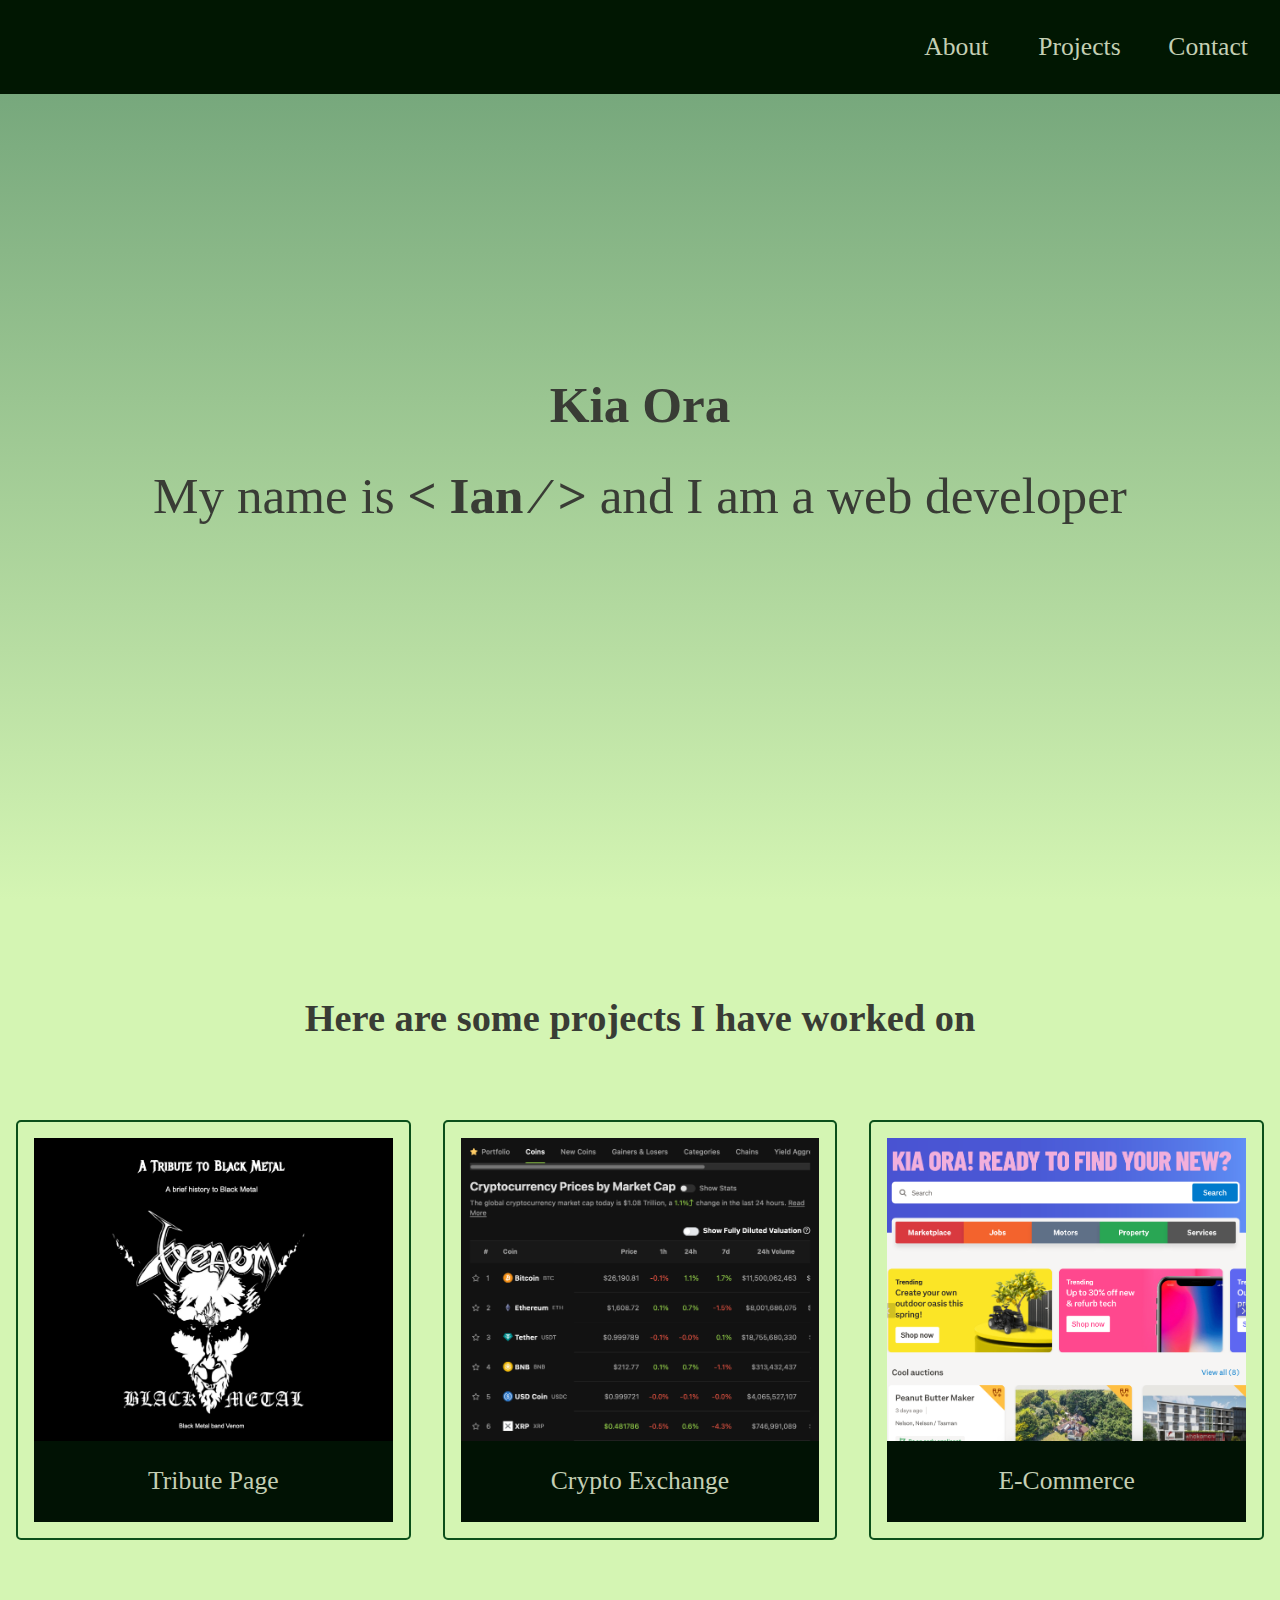
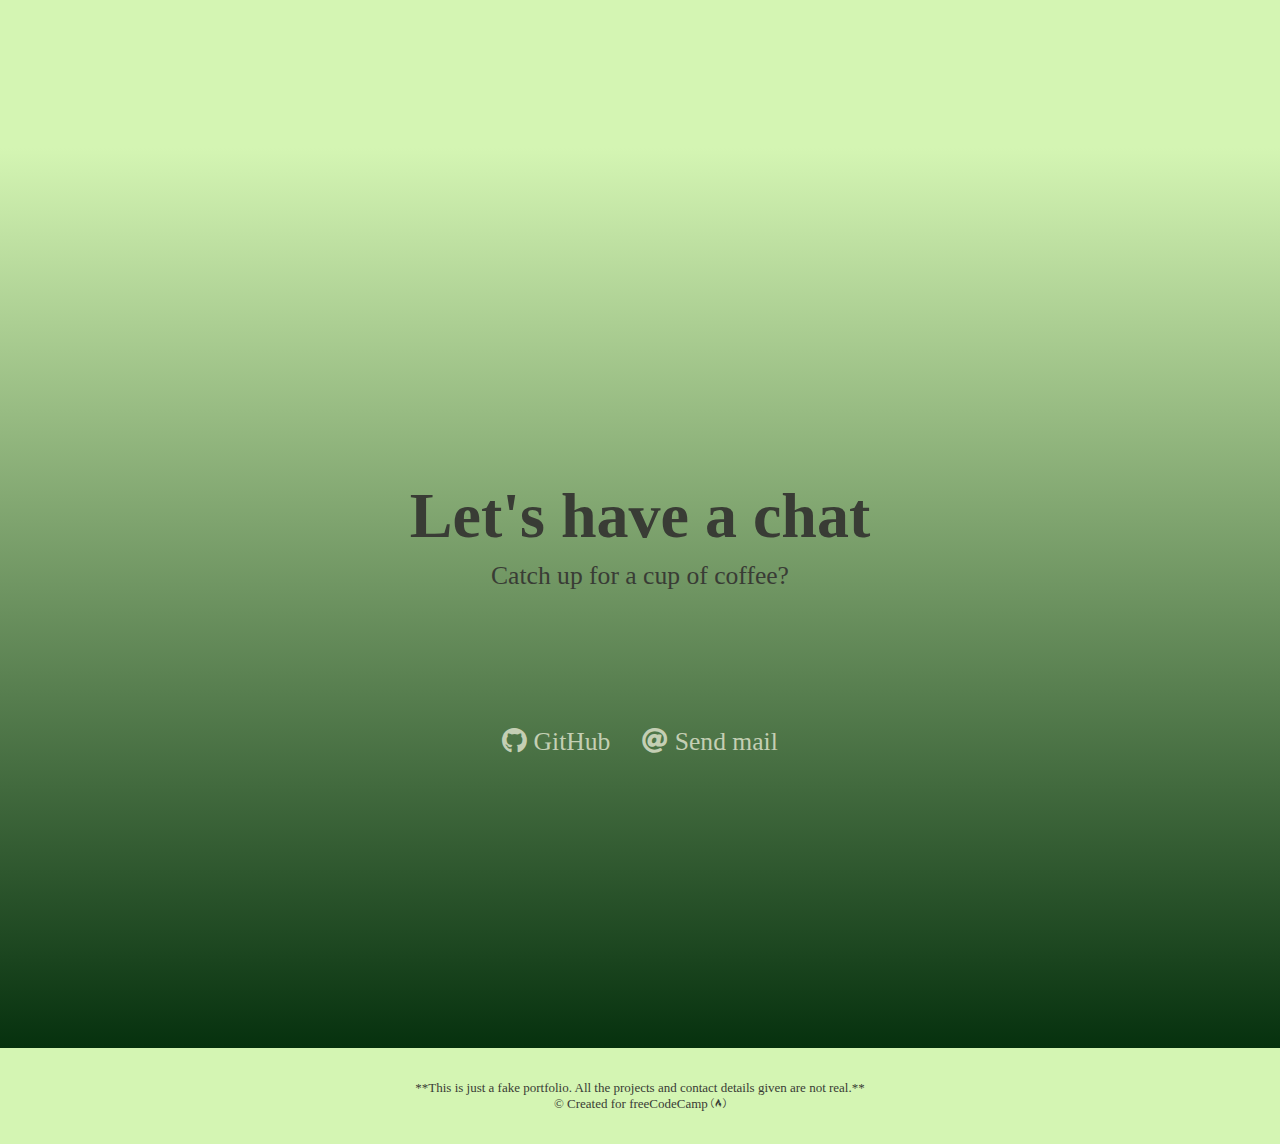
<file: responsive-web-design/personal-portfolio/index.html>
<!DOCTYPE html>
<html lang="en">
  <head>
    <meta charset="UTF-8" />
    <meta name="viewport" content="width=device-width, initial-scale=1.0" />
    <link
      rel="stylesheet"
      href="https://use.fontawesome.com/releases/v5.8.2/css/all.css"
    />
    <link rel="stylesheet" href="./styles.css" />
    <title>Personal Portfolio</title>
  </head>
  <body>
    <header class="header">
      <nav id="navbar" class="nav">
        <ul class="nav-list">
          <li>
            <a href="#welcome-section">About</a>
          </li>
          <li>
            <a href="#projects">Projects</a>
          </li>
          <li>
            <a href="#contact">Contact</a>
          </li>
        </ul>
      </nav>
    </header>

    <section id="welcome-section" class="welcome-section">
      <h1>Kia Ora</h1>
      <p>
        My name is <b class="glow-name"> &lt; Ian &frasl; &gt; </b> and I am a
        web developer
      </p>
    </section>

    <section id="projects" class="projects-section">
      <h2 class="projects-section-header">
        Here are some projects I have worked on
      </h2>

      <div class="projects-grid">
        <a href="#" target="_blank" class="project project-tile">
          <img
            class="project-image"
            src="./proj0.png"
            alt="project"
            width="500px"
          />
          <p class="project-title">Tribute Page</p>
        </a>
        <a href="#" target="_blank" class="project project-tile">
          <img
            class="project-image"
            src="./proj1.png"
            alt="project"
            width="500px"
          />
          <p class="project-title">Crypto Exchange</p>
        </a>
        <a href="#" target="_blank" class="project project-tile">
          <img
            class="project-image"
            src="./proj2.png"
            alt="project"
            width="500px"
          />
          <p class="project-title">E-Commerce</p>
        </a>
      </div>
    </section>

    <section id="contact" class="contact-section">
      <div class="contact-section-header">
        <h2>Let's have a chat</h2>
        <p>Catch up for a cup of coffee?</p>
      </div>
      <div class="contact-links">
        <a
          id="profile-link"
          href="https://github.com/freecodecamp"
          target="_blank"
          class="btn contact-details"
          ><i class="fab fa-github"></i> GitHub</a
        >
        <a href="mailto:example@example.com" class="btn contact-details"
          ><i class="fas fa-at"></i> Send mail</a
        >
      </div>
    </section>

    <footer>
      <p>
        **This is just a fake portfolio. All the projects and contact details
        given are not real.**
      </p>
      <p>
        © Created for
        <a href="https://www.freecodecamp.com/" target="_blank"
          >freeCodeCamp <i class="fab fa-free-code-camp"></i
        ></a>
      </p>
    </footer>
  </body>
</html>
</file>
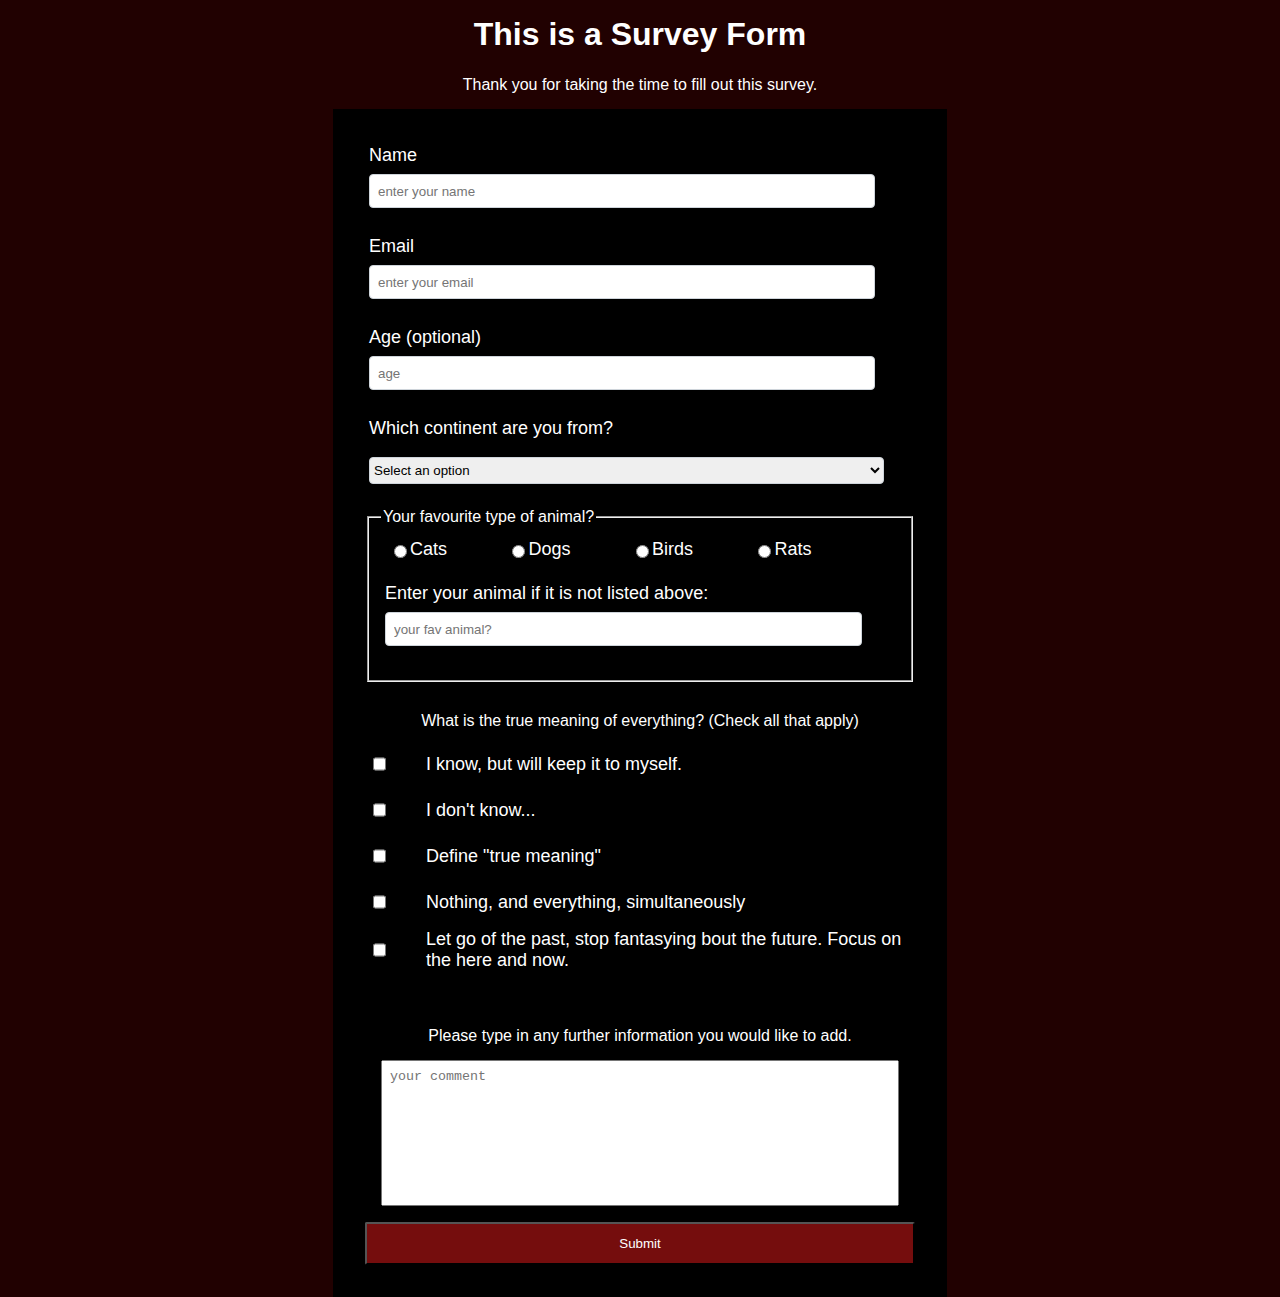
<file: responsive-web-design/survey-form/index.html>
<!DOCTYPE html>
<html lang="en">
  <head>
    <meta charset="UTF-8" />
    <meta http-equiv="X-UA-Compatible" content="IE=edge" />
    <meta name="viewport" content="width=device-width, initial-scale=1.0" />
    <link rel="stylesheet" href="./styles.css" />
    <title>Survey Form</title>
  </head>
  <body>
    <header>
      <h1 id="title">This is a Survey Form</h1>
      <p id="description">
        Thank you for taking the time to fill out this survey.
      </p>
    </header>

    <form id="survey-form">
      <!-- Personal part -->
      <div class="parts">
        <label for="name" id="name-label"> Name </label
        ><input
          class="input-area"
          id="name"
          name="name"
          type="text"
          required
          placeholder="enter your name"
        />
      </div>
      <div class="parts">
        <label for="email" id="email-label"> Email </label
        ><input
          class="input-area"
          id="email"
          name="email"
          type="email"
          required
          placeholder="enter your email"
        />
      </div>
      <div class="parts">
        <label for="number" id="number-label"> Age (optional) </label>
        <input
          class="input-area"
          id="number"
          name="number"
          type="number"
          min="13"
          max="100"
          placeholder="age"
        />
      </div>

      <!-- Continent part -->
      <div class="parts">
        <label for="continent">Which continent are you from?</label>
        <select id="dropdown" name="continent">
          <option value="">Select an option</option>
          <option value="Africa">Africa</option>
          <option value="Asia">Asia</option>
          <option value="Europe">Europe</option>
          <option value="North America">North America</option>
          <option value="South America">South America</option>
          <option value="Antarctica">Antarctica</option>
          <option value="Australia">Australia</option>
        </select>
      </div>

      <!-- Animal part -->
      <fieldset>
        <legend>Your favourite type of animal?</legend>
        <div class="radio">
          <label for="cats"
            ><input
              type="radio"
              name="animal"
              value="cats"
              id="cats"
            />Cats</label
          >
        </div>
        <div class="radio">
          <label for="dogs"
            ><input
              type="radio"
              name="animal"
              value="dogs"
              id="dogs"
            />Dogs</label
          >
        </div>
        <div class="radio">
          <label for="birds">
            <input
              type="radio"
              name="animal"
              value="birds"
              id="birds"
            />Birds</label
          >
        </div>
        <div class="radio">
          <label for="rats">
            <input
              type="radio"
              name="animal"
              value="rats"
              id="rats"
            />Rats</label
          >
        </div>
        <div class="parts">
          <label for="yourAnimal"
            >Enter your animal if it is not listed above:</label
          >
          <input
            class="input-area"
            type="text"
            name="yourAnimal"
            placeholder="your fav animal?"
            id="yourAnimal"
          />
        </div>
      </fieldset>
      <br />
      <!-- Meaning part -->
      <div class="parts">
        <p>
          What is the true meaning of everything?
          <span class="clue">(Check all that apply)</span>
        </p>
        <label for="meaning"
          ><input
            name="meaning"
            value="I-know"
            type="checkbox"
            class="checkbox"
          />I know, but will keep it to myself.</label
        >
        <label for="meaning"
          ><input
            name="meaning"
            value="I-dont-know"
            type="checkbox"
            class="checkbox"
          />I don't know...</label
        >
        <label for="meaning"
          ><input
            name="meaning"
            value="define-true-meaning"
            type="checkbox"
            class="checkbox"
          />Define "true meaning"</label
        >
        <label for="meaning"
          ><input
            name="meaning"
            value="nothing"
            type="checkbox"
            class="checkbox"
          />Nothing, and everything, simultaneously</label
        >
        <label for="meaning"
          ><input
            name="meaning"
            value="the-present"
            type="checkbox"
            class="checkbox"
          />Let go of the past, stop fantasying bout the future. Focus on the
          here and now.</label
        >
      </div>

      <!-- Comments part -->
      <div class="comment-container">
        <p>Please type in any further information you would like to add.</p>
        <textarea
          name="comment"
          id="comment"
          class="comment-input"
          placeholder="your comment"
        ></textarea>
      </div>
      <button id="submit" type="submit" class="submit-btn" value="submit">
        Submit
      </button>
    </form>
  </body>
</html>

<!-- fieldsets are used for accessability purpose and to be used for grouping a few inputs together. It is not necessary to have them in forms, but it provide clarity to the organization of the form and allow a designer easier access to decorate form elements -->
</file>
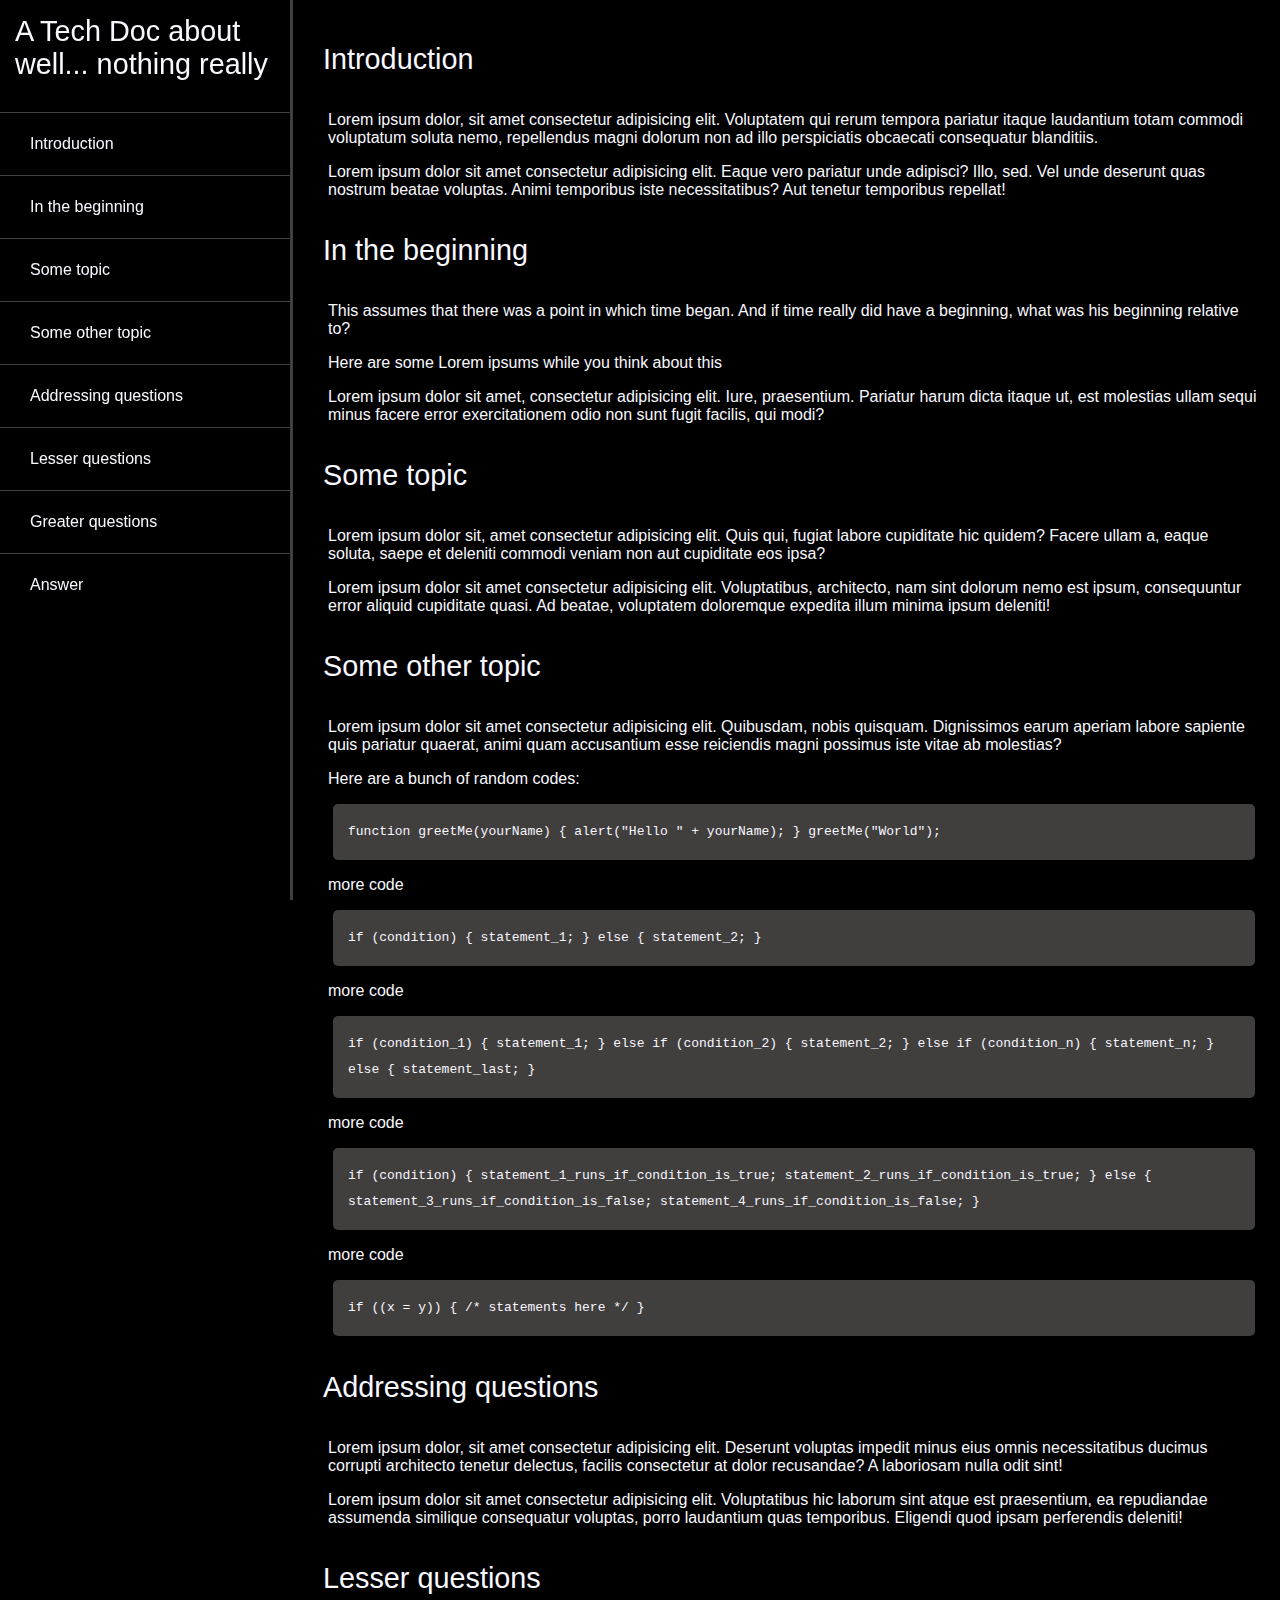
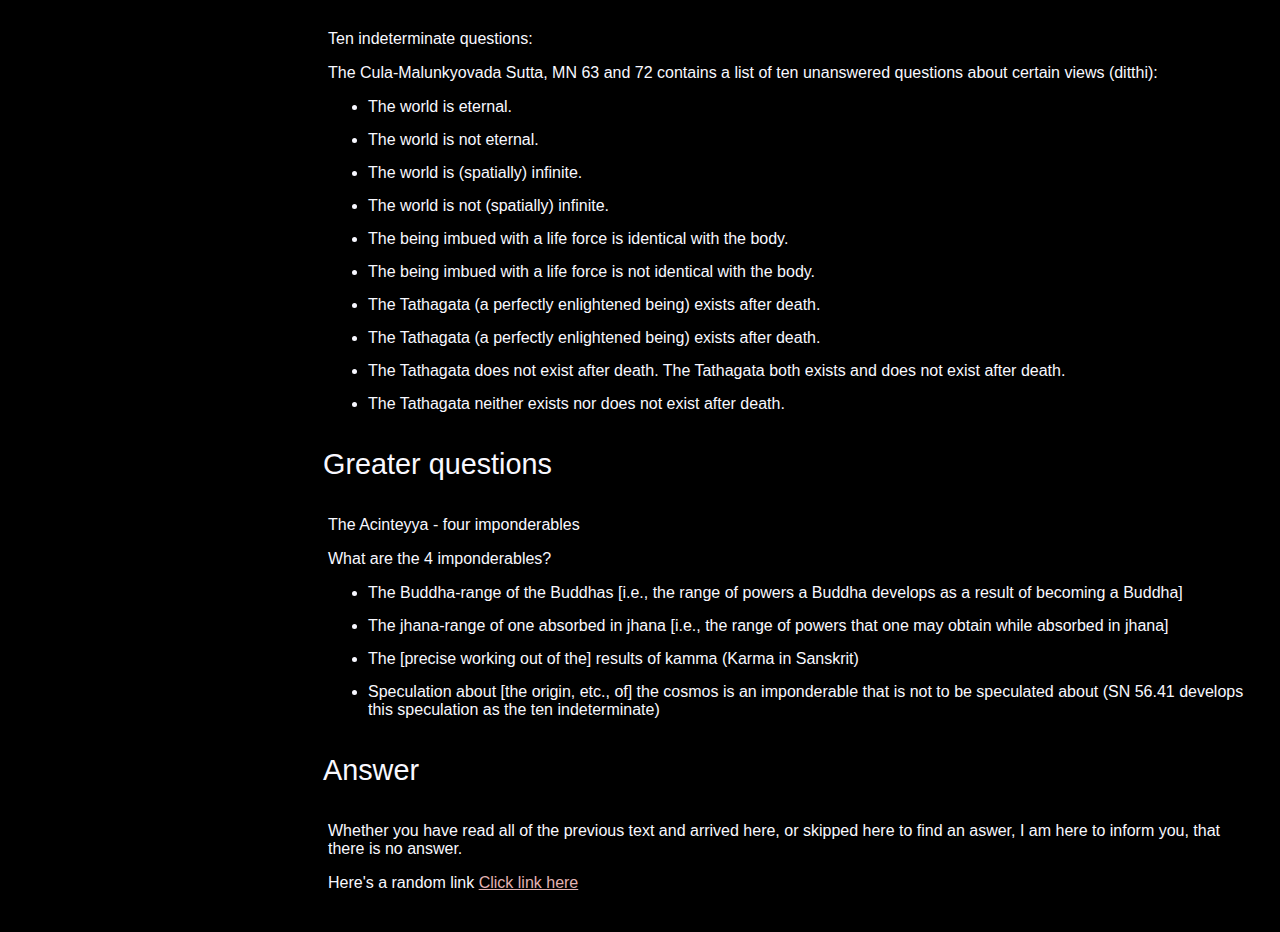
<file: responsive-web-design/technical-doc/index.html>
<!DOCTYPE html>
<html lang="en">
  <head>
    <meta charset="UTF-8" />
    <meta name="viewport" content="width=device-width, initial-scale=1.0" />
    <title>Technical Doc</title>
    <link rel="stylesheet" href="./styles.css" />
  </head>
  <body>
    <nav id="navbar">
      <header>A Tech Doc about well... nothing really</header>
      <ul>
        <li><a class="nav-link" href="#Introduction">Introduction</a></li>
        <li>
          <a class="nav-link" href="#In_the_beginning">In the beginning</a>
        </li>
        <li>
          <a class="nav-link" href="#Some_topic">Some topic</a>
        </li>
        <li>
          <a class="nav-link" href="#Some_other_topic">Some other topic</a>
        </li>
        <li>
          <a class="nav-link" href="#Addressing_questions"
            >Addressing questions</a
          >
        </li>
        <li>
          <a class="nav-link" href="#Lesser_questions">Lesser questions</a>
        </li>
        <li>
          <a class="nav-link" href="#Greater_questions">Greater questions</a>
        </li>
        <li><a class="nav-link" href="#Answer">Answer</a></li>
      </ul>
    </nav>
    <main id="main-doc">
      <section class="main-section" id="Introduction">
        <header>Introduction</header>
        <article>
          <p>
            Lorem ipsum dolor, sit amet consectetur adipisicing elit. Voluptatem
            qui rerum tempora pariatur itaque laudantium totam commodi
            voluptatum soluta nemo, repellendus magni dolorum non ad illo
            perspiciatis obcaecati consequatur blanditiis.
          </p>

          <p>
            Lorem ipsum dolor sit amet consectetur adipisicing elit. Eaque vero
            pariatur unde adipisci? Illo, sed. Vel unde deserunt quas nostrum
            beatae voluptas. Animi temporibus iste necessitatibus? Aut tenetur
            temporibus repellat!
          </p>
        </article>
      </section>
      <section class="main-section" id="In_the_beginning">
        <header>In the beginning</header>
        <article>
          <p>
            This assumes that there was a point in which time began. And if time
            really did have a beginning, what was his beginning relative to?
          </p>
          <p>Here are some Lorem ipsums while you think about this</p>

          <p>
            Lorem ipsum dolor sit amet, consectetur adipisicing elit. Iure,
            praesentium. Pariatur harum dicta itaque ut, est molestias ullam
            sequi minus facere error exercitationem odio non sunt fugit facilis,
            qui modi?
          </p>
        </article>
      </section>
      <section class="main-section" id="Some_topic">
        <header>Some topic</header>
        <article>
          <p>
            Lorem ipsum dolor sit, amet consectetur adipisicing elit. Quis qui,
            fugiat labore cupiditate hic quidem? Facere ullam a, eaque soluta,
            saepe et deleniti commodi veniam non aut cupiditate eos ipsa?
          </p>

          <p>
            Lorem ipsum dolor sit amet consectetur adipisicing elit.
            Voluptatibus, architecto, nam sint dolorum nemo est ipsum,
            consequuntur error aliquid cupiditate quasi. Ad beatae, voluptatem
            doloremque expedita illum minima ipsum deleniti!
          </p>
        </article>
      </section>
      <section class="main-section" id="Some_other_topic">
        <header>Some other topic</header>
        <article>
          <p>
            Lorem ipsum dolor sit amet consectetur adipisicing elit. Quibusdam,
            nobis quisquam. Dignissimos earum aperiam labore sapiente quis
            pariatur quaerat, animi quam accusantium esse reiciendis magni
            possimus iste vitae ab molestias?
          </p>
          <p>Here are a bunch of random codes:</p>

          <code
            >function greetMe(yourName) { alert("Hello " + yourName); }
            greetMe("World");</code
          >
          <p>more code</p>
          <code>if (condition) { statement_1; } else { statement_2; }</code>
          <p>more code</p>
          <code
            >if (condition_1) { statement_1; } else if (condition_2) {
            statement_2; } else if (condition_n) { statement_n; } else {
            statement_last; }</code
          >
          <p>more code</p>
          <code
            >if (condition) { statement_1_runs_if_condition_is_true;
            statement_2_runs_if_condition_is_true; } else {
            statement_3_runs_if_condition_is_false;
            statement_4_runs_if_condition_is_false; }</code
          >
          <p>more code</p>
          <code>if ((x = y)) { /* statements here */ }</code>
        </article>
      </section>
      <section class="main-section" id="Addressing_questions">
        <header>Addressing questions</header>
        <article>
          <p>
            Lorem ipsum dolor, sit amet consectetur adipisicing elit. Deserunt
            voluptas impedit minus eius omnis necessitatibus ducimus corrupti
            architecto tenetur delectus, facilis consectetur at dolor
            recusandae? A laboriosam nulla odit sint!
          </p>

          <p>
            Lorem ipsum dolor sit amet consectetur adipisicing elit.
            Voluptatibus hic laborum sint atque est praesentium, ea repudiandae
            assumenda similique consequatur voluptas, porro laudantium quas
            temporibus. Eligendi quod ipsam perferendis deleniti!
          </p>
        </article>
      </section>
      <section class="main-section" id="Lesser_questions">
        <header>Lesser questions</header>
        <article>
          Ten indeterminate questions:
          <p>
            The Cula-Malunkyovada Sutta, MN 63 and 72 contains a list of ten
            unanswered questions about certain views (ditthi):
          </p>
          <ul>
            <li>The world is eternal.</li>
            <li>The world is not eternal.</li>
            <li>The world is (spatially) infinite.</li>
            <li>The world is not (spatially) infinite.</li>
            <li>
              The being imbued with a life force is identical with the body.
            </li>
            <li>
              The being imbued with a life force is not identical with the body.
            </li>
            <li>
              The Tathagata (a perfectly enlightened being) exists after death.
            </li>
            <li>
              The Tathagata (a perfectly enlightened being) exists after death.
            </li>
            <li>
              The Tathagata does not exist after death. The Tathagata both
              exists and does not exist after death.
            </li>
            <li>
              The Tathagata neither exists nor does not exist after death.
            </li>
          </ul>
        </article>
      </section>
      <section class="main-section" id="Greater_questions">
        <header>Greater questions</header>
        <article>
          <p>The Acinteyya - four imponderables</p>
          <p>What are the 4 imponderables?</p>

          <ul>
            <li>
              The Buddha-range of the Buddhas [i.e., the range of powers a
              Buddha develops as a result of becoming a Buddha]
            </li>
            <li>
              The jhana-range of one absorbed in jhana [i.e., the range of
              powers that one may obtain while absorbed in jhana]
            </li>
            <li>
              The [precise working out of the] results of kamma (Karma in
              Sanskrit)
            </li>
            <li>
              Speculation about [the origin, etc., of] the cosmos is an
              imponderable that is not to be speculated about (SN 56.41 develops
              this speculation as the ten indeterminate)
            </li>
          </ul>
        </article>
      </section>
      <section class="main-section" id="Answer">
        <header>Answer</header>
        <article>
          <p>
            Whether you have read all of the previous text and arrived here, or
            skipped here to find an aswer, I am here to inform you, that there
            is no answer.
          </p>
          Here's a random link
          <a href="https://duckduckgo.com/" target="_blank">Click link here</a>
        </article>
      </section>
    </main>
  </body>
</html>
</file>
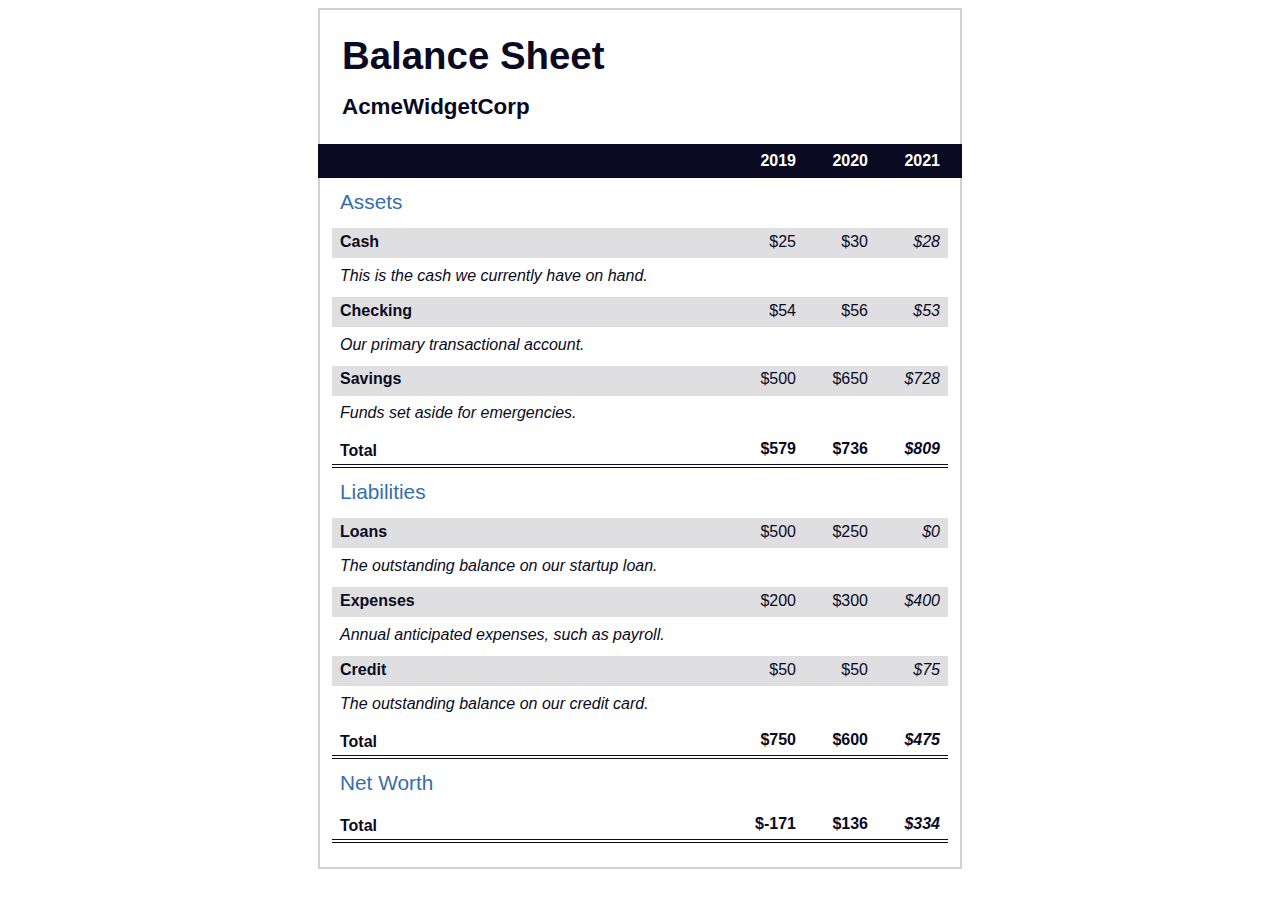
<file: responsive-web-design/fcc-learns/learn-css-balancesheet/index.html>
<!DOCTYPE html>
<html lang="en">
  <head>
    <meta charset="UTF-8" />
    <meta name="viewport" content="width=device-width, initial-scale=1.0" />
    <title>Balance Sheet</title>
    <link rel="stylesheet" href="./styles.css" />
  </head>
  <body>
    <main>
      <section>
        <h1>
          <span class="flex">
            <span>AcmeWidgetCorp</span>
            <span>Balance Sheet</span>
          </span>
        </h1>
        <div id="years" aria-hidden="true">
          <span class="year">2019</span>
          <span class="year">2020</span>
          <span class="year">2021</span>
        </div>
        <div class="table-wrap">
          <table>
            <caption>
              Assets
            </caption>
            <thead>
              <tr>
                <td></td>
                <th>
                  <span class="sr-only year">2019</span>
                </th>
                <th>
                  <span class="sr-only year">2020</span>
                </th>
                <th class="current">
                  <span class="sr-only year">2021</span>
                </th>
              </tr>
            </thead>
            <tbody>
              <tr class="data">
                <th>
                  Cash
                  <span class="description"
                    >This is the cash we currently have on hand.</span
                  >
                </th>
                <td>$25</td>
                <td>$30</td>
                <td class="current">$28</td>
              </tr>
              <tr class="data">
                <th>
                  Checking
                  <span class="description"
                    >Our primary transactional account.</span
                  >
                </th>
                <td>$54</td>
                <td>$56</td>
                <td class="current">$53</td>
              </tr>
              <tr class="data">
                <th>
                  Savings
                  <span class="description"
                    >Funds set aside for emergencies.</span
                  >
                </th>
                <td>$500</td>
                <td>$650</td>
                <td class="current">$728</td>
              </tr>
              <tr class="total">
                <th>Total <span class="sr-only">Assets</span></th>
                <td>$579</td>
                <td>$736</td>
                <td class="current">$809</td>
              </tr>
            </tbody>
          </table>
          <table>
            <caption>
              Liabilities
            </caption>
            <thead>
              <tr>
                <td></td>
                <th><span class="sr-only">2019</span></th>
                <th><span class="sr-only">2020</span></th>
                <th><span class="sr-only">2021</span></th>
              </tr>
            </thead>
            <tbody>
              <tr class="data">
                <th>
                  Loans
                  <span class="description"
                    >The outstanding balance on our startup loan.</span
                  >
                </th>
                <td>$500</td>
                <td>$250</td>
                <td class="current">$0</td>
              </tr>
              <tr class="data">
                <th>
                  Expenses
                  <span class="description"
                    >Annual anticipated expenses, such as payroll.</span
                  >
                </th>
                <td>$200</td>
                <td>$300</td>
                <td class="current">$400</td>
              </tr>
              <tr class="data">
                <th>
                  Credit
                  <span class="description"
                    >The outstanding balance on our credit card.</span
                  >
                </th>
                <td>$50</td>
                <td>$50</td>
                <td class="current">$75</td>
              </tr>
              <tr class="total">
                <th>Total <span class="sr-only">Liabilities</span></th>
                <td>$750</td>
                <td>$600</td>
                <td class="current">$475</td>
              </tr>
            </tbody>
          </table>
          <table>
            <caption>
              Net Worth
            </caption>
            <thead>
              <tr>
                <td></td>
                <th>
                  <span class="sr-only year">2019</span>
                </th>
                <th>
                  <span class="sr-only year">2020</span>
                </th>
                <th class="current">
                  <span class="sr-only year">2021</span>
                </th>
              </tr>
            </thead>
            <tbody>
              <tr class="total">
                <th>
                  Total
                  <span class="sr-only">Net Worth</span>
                </th>
                <td>$-171</td>
                <td>$136</td>
                <td class="current">$334</td>
              </tr>
            </tbody>
          </table>
        </div>
      </section>
    </main>
  </body>
</html>
</file>
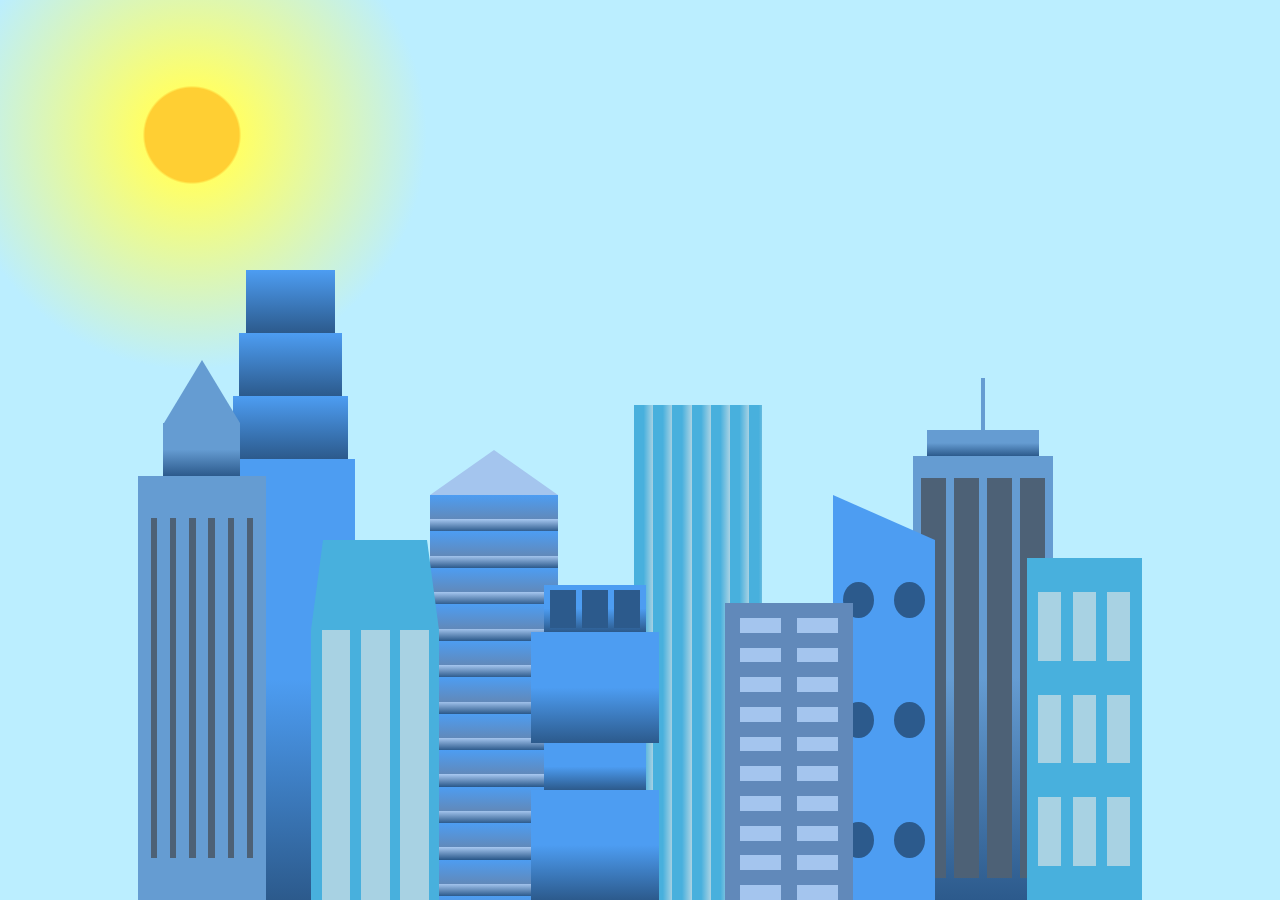
<file: responsive-web-design/fcc-learns/learn-css-cityskyline/index.html>
<!DOCTYPE html>
<html lang="en">
  <head>
    <meta charset="UTF-8" />
    <meta name="viewport" content="width=device-width, initial-scale=1.0" />
    <link rel="stylesheet" href="./styles.css" />
    <title>City Skyline</title>
  </head>
  <body>
    <div class="background-buildings sky">
      <div></div>
      <div></div>
      <div class="bb1 building-wrap">
        <div class="bb1a bb1-window"></div>
        <div class="bb1b bb1-window"></div>
        <div class="bb1c bb1-window"></div>
        <div class="bb1d"></div>
      </div>
      <div class="bb2">
        <div class="bb2a"></div>
        <div class="bb2b"></div>
      </div>
      <div class="bb3"></div>
      <div></div>
      <div class="bb4 building-wrap">
        <div class="bb4a"></div>
        <div class="bb4b"></div>
        <div class="bb4c window-wrap">
          <div class="bb4-window"></div>
          <div class="bb4-window"></div>
          <div class="bb4-window"></div>
          <div class="bb4-window"></div>
        </div>
      </div>
      <div></div>
      <div></div>
    </div>
    <div class="foreground-buildings">
      <div></div>
      <div></div>
      <div class="fb1 building-wrap">
        <div class="fb1a"></div>
        <div class="fb1b"></div>
        <div class="fb1c"></div>
      </div>
      <div class="fb2">
        <div class="fb2a"></div>
        <div class="fb2b window-wrap">
          <div class="fb2-window"></div>
          <div class="fb2-window"></div>
          <div class="fb2-window"></div>
        </div>
      </div>
      <div></div>
      <div class="fb3 building-wrap">
        <div class="fb3a window-wrap">
          <div class="fb3-window"></div>
          <div class="fb3-window"></div>
          <div class="fb3-window"></div>
        </div>
        <div class="fb3b"></div>
        <div class="fb3a"></div>
        <div class="fb3b"></div>
      </div>
      <div class="fb4">
        <div class="fb4a"></div>
        <div class="fb4b window-wrap">
          <div class="fb4-window"></div>
          <div class="fb4-window"></div>
          <div class="fb4-window"></div>
          <div class="fb4-window"></div>
          <div class="fb4-window"></div>
          <div class="fb4-window"></div>
        </div>
      </div>
      <div class="fb5"></div>
      <div class="fb6"></div>
      <div></div>
      <div></div>
    </div>
  </body>
</html>
</file>
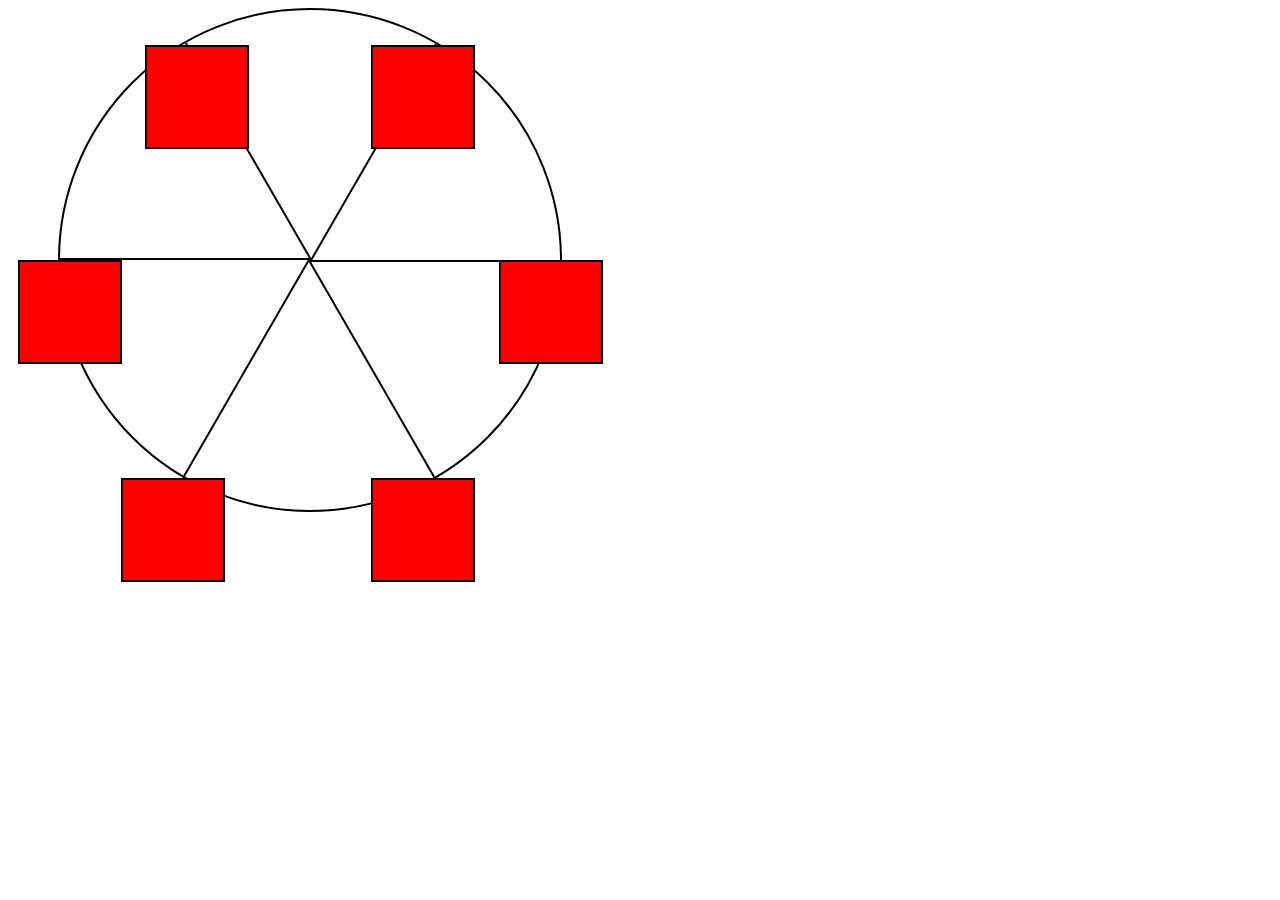
<file: responsive-web-design/fcc-learns/learn-css-ferris-wheel/index.html>
<!DOCTYPE html>
<html lang="en">
<head>
  <meta charset="UTF-8">
  <meta name="viewport" content="width=device-width, initial-scale=1.0">
  <link rel="stylesheet" href="./styles.css">
  <title>Ferris Wheel</title>
</head>
<body>
  <div class="wheel">
    <span class="line"></span>
    <span class="line"></span>
    <span class="line"></span>
    <span class="line"></span>
    <span class="line"></span>
    <span class="line"></span>
    <div class="cabin"></div>
    <div class="cabin"></div>
    <div class="cabin"></div>
    <div class="cabin"></div>
    <div class="cabin"></div>
    <div class="cabin"></div>
  </div>
</body>
</html>
</file>
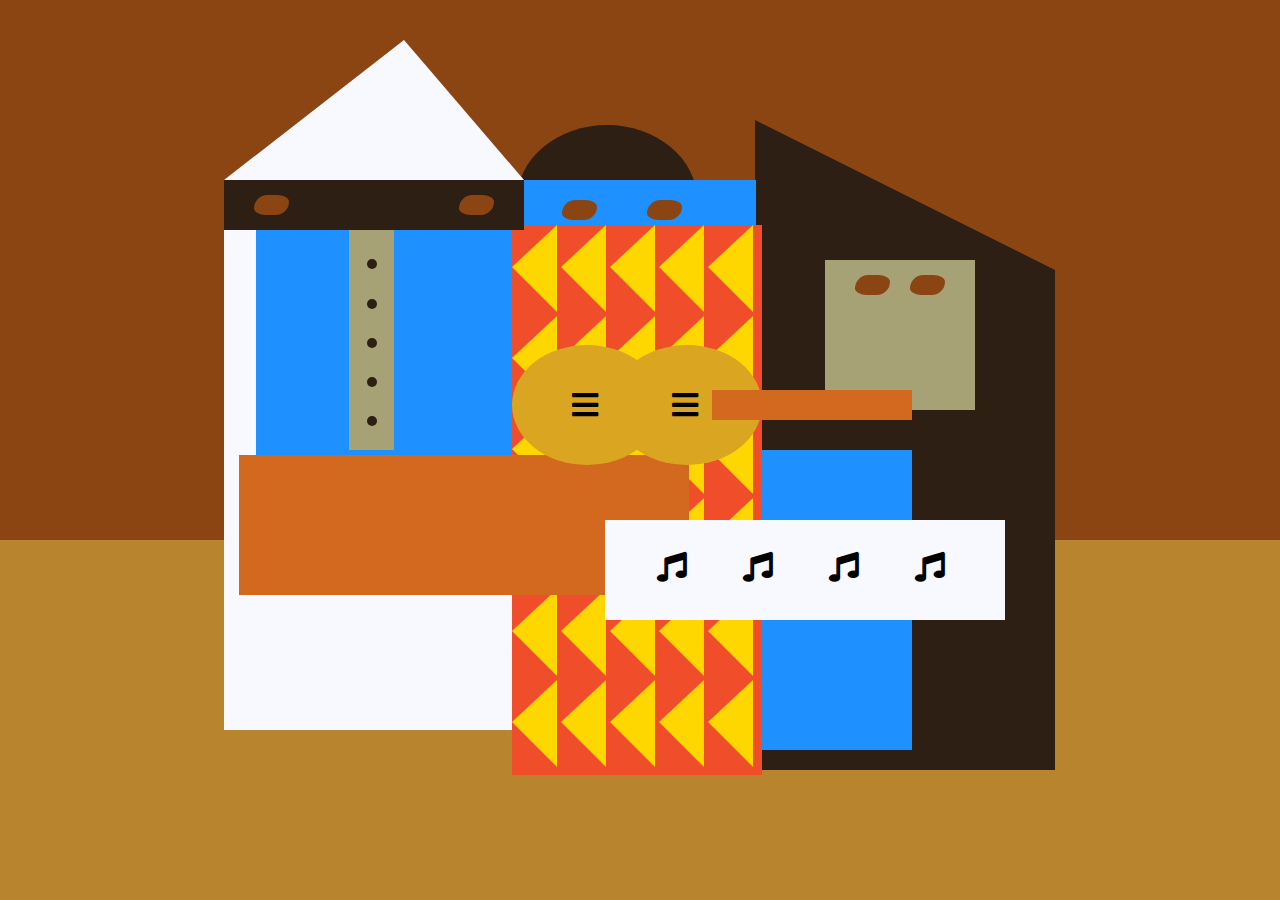
<file: responsive-web-design/fcc-learns/learn-css-picasso/index.html>
<!DOCTYPE html>
<html lang="en">
  <head>
    <meta charset="UTF-8" />
    <meta name="viewport" content="width=device-width, initial-scale=1.0" />
    <link rel="stylesheet" href="./styles.css" />
    <link
      rel="stylesheet"
      href="https://use.fontawesome.com/releases/v5.8.2/css/all.css"
    />
    <title>Picasso Painting</title>
  </head>
  <body>
    <div id="back-wall"></div>
    <div class="characters">
      <div id="offwhite-character">
        <div id="white-hat"></div>
        <div id="black-mask">
          <div class="eyes left"></div>
          <div class="eyes right"></div>
        </div>
        <div id="gray-instrument">
          <div class="black-dot"></div>
          <div class="black-dot"></div>
          <div class="black-dot"></div>
          <div class="black-dot"></div>
          <div class="black-dot"></div>
        </div>
        <div id="tan-table"></div>
      </div>
      <div id="black-character">
        <div id="black-hat"></div>
        <div id="gray-mask">
          <div class="eyes left"></div>
          <div class="eyes right"></div>
        </div>
        <div id="white-paper">
          <i class="fas fa-music"></i>
          <i class="fas fa-music"></i>
          <i class="fas fa-music"></i>
          <i class="fas fa-music"></i>
        </div>
      </div>
      <div class="blue" id="blue-left"></div>
      <div class="blue" id="blue-right"></div>
      <div id="orange-character">
        <div id="black-round-hat"></div>
        <div id="eyes-div">
          <div class="eyes left"></div>
          <div class="eyes right"></div>
        </div>
        <div id="triangles">
          <div class="triangle"></div>
          <div class="triangle"></div>
          <div class="triangle"></div>
          <div class="triangle"></div>
          <div class="triangle"></div>
          <div class="triangle"></div>
          <div class="triangle"></div>
          <div class="triangle"></div>
          <div class="triangle"></div>
          <div class="triangle"></div>
          <div class="triangle"></div>
          <div class="triangle"></div>
          <div class="triangle"></div>
          <div class="triangle"></div>
          <div class="triangle"></div>
          <div class="triangle"></div>
          <div class="triangle"></div>
          <div class="triangle"></div>
          <div class="triangle"></div>
          <div class="triangle"></div>
          <div class="triangle"></div>
          <div class="triangle"></div>
          <div class="triangle"></div>
          <div class="triangle"></div>
          <div class="triangle"></div>
          <div class="triangle"></div>
          <div class="triangle"></div>
          <div class="triangle"></div>
          <div class="triangle"></div>
          <div class="triangle"></div>
        </div>
        <div id="guitar">
          <div class="guitar" id="guitar-left">
            <i class="fas fa-bars"></i>
          </div>
          <div class="guitar" id="guitar-right">
            <i class="fas fa-bars"></i>
          </div>
          <div id="guitar-neck"></div>
        </div>
      </div>
    </div>
  </body>
</html>
</file>
<file: responsive-web-design/personal-portfolio/styles.css>
:root {
  --bg-color: rgb(212, 245, 179);
  --bg2-color: linear-gradient(rgb(108, 159, 118), rgb(212, 245, 179));
  --bg3-color: linear-gradient(rgb(212, 245, 179), rgb(6, 49, 14));
  --glow1: rgba(48, 120, 39, 0.6);
  --glow2: rgba(48, 120, 39, 0.8);
  --glow3: rgba(48, 120, 39, 0.9);
  --glow4: rgba(48, 120, 39, 1);
  --txt-color: rgb(57, 60, 53);
  --header: rgb(1, 23, 2);
  --font-size: clamp(1.25em, 2vw, 2em);
  --link-color: rgb(196, 207, 180);
  --project-title: rgb(1, 18, 4);
}

@media (prefers-color-scheme: dark) {
  :root {
    --bg-color: rgb(3, 24, 7);
    --bg2-color: linear-gradient(rgb(6, 48, 15), rgb(3, 24, 7));
    --bg3-color: linear-gradient(rgb(3, 24, 7), rgb(6, 49, 14));
    --txt-color: rgb(211, 231, 185);
    --link-footer: rgb(109, 214, 109);
    --glow1: rgba(81, 192, 68, 0.4);
    --glow2: rgba(81, 192, 68, 0.6);
    --glow3: rgba(81, 192, 68, 0.8);
    --glow4: rgba(81, 192, 68, 1);
    --project-title: rgb(1, 18, 4);
  }
}

* {
  box-sizing: border-box;
  margin: 0;
  padding: 0;
}

html {
  scroll-behavior: smooth;
}

body {
  background-color: var(--bg-color);
  color: var(--txt-color);
  font-size: var(--font-size);
}

ul {
  list-style: none;
}

a {
  text-decoration: none;
}

img {
  display: block;
}

.header {
  width: 100vw;
  background-color: var(--header);
  position: fixed;
  padding: 1rem;
  top: 0;
  left: 0;
}

.nav-list {
  display: flex;
  justify-content: flex-end;
}

.nav-list li {
  padding: 1rem;
  margin: 0 0.5rem;
}

.nav-list li a {
  text-decoration: none;
  color: var(--link-color);
  display: block;
  text-align: center;
  width: 80%;
  margin: auto;
}

.nav-list a:is(:hover, :focus) {
  color: rgb(109, 214, 109);
  transform: scale(1.25);
  transition: all 0.5s;
}

.welcome-section {
  height: 100vh;
  display: flex;
  flex-direction: column;
  align-items: center;
  justify-content: center;
  background: var(--bg2-color);
}

.welcome-section p {
  padding-top: 2rem;
  font-size: 2em;
  text-align: center;
}

@keyframes glow {
  0% {
    color: var(--glow1);
  }
  20% {
    color: var(--glow2);
  }
  40% {
    color: var(--glow3);
  }
  60% {
    color: var(--glow4);
  }
  80% {
    color: var(--glow3);
  }
  100% {
    color: var(--glow2);
  }
}

.glow-name {
  animation: glow 4s infinite;
}

.projects-section {
  text-align: center;
  padding: 6rem 1rem;
}

.projects-section h2 {
  padding-bottom: 4rem;
}

.projects-grid {
  display: grid;
  grid-template-columns: repeat(auto-fit, minmax(320px, 1fr));
  grid-gap: 2rem;
  width: 100%;
  max-width: 1920px;
  margin: 0 auto;
  margin-bottom: 6rem;
}

.project {
  display: flex;
  flex-direction: column;
  margin: 1rem 0;
  border: 2px solid rgb(11, 79, 26);
  border-radius: 5px;
  padding: 1rem;
}

.project:hover {
  border: 2px solid rgb(109, 214, 109);
}

.project-image {
  height: calc(100% - 0.5rem);
  width: 100%;
  object-fit: cover;
}

.project p {
  padding: 1em;
  color: var(--link-color);
  background: var(--project-title);
}

.project p:hover {
  color: rgb(109, 214, 109);
}

.contact-section {
  display: flex;
  flex-direction: column;
  align-items: center;
  justify-content: center;
  background: var(--bg3-color);
  height: 100vh;
}

.contact-section-header {
  margin-top: 2.5rem;
  display: flex;
  flex-direction: column;
  align-items: center;
  padding-bottom: 6rem;
}

.contact-section-header h2 {
  font-size: 2.5em;
  padding-bottom: 0.5rem;
}

.contact-links {
  display: flex;
  justify-content: center;
  width: 100%;
  margin-top: 2.5rem;
}
.contact-links a {
  padding: 0 1rem;
  color: var(--link-color);
}

.contact-details:hover {
  transform: scale(1.4);
  transition: all 0.3s;
}

footer{
  display: flex;
  flex-direction: column;
  padding: 2rem;
  align-items: center;
  text-align: center;
  background-color: var(--bg-color);
}

footer p{
  font-size: small;
}

footer p a{
  color: var(--link-footer);
}
</file>
<file: responsive-web-design/survey-form/styles.css>
*,
::before ::after {
  box-sizing: border-box;
}

h1,
p {
  margin: 0.5em 10px auto;
  text-align: center;
  padding-bottom: 15px;
}

body {
  background-color: rgb(33, 1, 1);
  color: white;
  width: 100%;
  margin: 0;
  font-family: sans-serif;
  font-size: 16px;
}

form {
  background-color: black;
  max-width: 550px;
  margin: 0 auto;
  padding: 2em;
}

label {
  display: flex;
  align-items: center;
  font-size: 1.125rem;
  margin-bottom: 0.5rem;
}

select {
  margin: 10px 0 0 0;
  width: 95%;
  min-height: 2em;
  border: 1px solid #ced4da;
  border-radius: 0.25rem;
}

.radio,
.checkbox {
  display: inline-block;
  margin-right: 2.5rem;
  min-height: 2rem;
  padding: 0.5rem;
}

.parts {
  margin: 0 auto 1.25rem auto;
  padding: 0.25rem;
}

.input-area {
  display: block;
  width: 90%;
  height: 1rem;
  padding: 0.5rem 0.5rem;
  border: 1px solid #ced4da;
  border-radius: 0.25rem;
}

.comment-container {
  display: grid;
  padding: 1rem;
}

.comment-input {
  height: 8rem;
  resize: none;
  padding: 0.5rem;
}

.submit-btn {
  display: block;
  width: 100%;
  padding: 0.75rem;
  background-color: rgb(117, 13, 13);
  color: white;
  border-radius: 2px;
  cursor: pointer;
}
</file>
<file: responsive-web-design/technical-doc/styles.css>
:root {
  --black: black;
  --white: ghostwhite;
  --red: rgba(238, 54, 33, 0.762);
  --faint: rgb(65, 62, 62);
}

html,
body {
  background-color: var(--black);
  color: var(--white);
  font-family: Arial, Helvetica, sans-serif;
}

header {
  font-size: 1.8em;
  padding: 15px;
}

a {
  color: rgb(227, 179, 179);
}

a:hover {
  color: var(--red);
}

#navbar {
  position: fixed;
  top: 0px;
  left: 0px;
  width: 290px;
  height: 100%;
  border-right: solid;
  border-color: var(--faint);
}

#navbar ul {
  height: 88%;
  padding: 0;
  overflow-y: auto;
  overflow-x: hidden;
}

#navbar li {
  color: var(--faint);
  border-top: 1px solid;
  list-style: none;
  position: relative;
  width: 100%;
  padding: 12px 0px 12px 0px;
}

#navbar a {
  display: block;
  padding: 10px 30px;
  color: var(--white);
  text-decoration: none;
  cursor: pointer;
}
#main-doc {
  position: absolute;
  margin-left: 300px;
  padding: 20px 0px;
  margin-bottom: 110px;
}

#main-doc header {
  text-align: left;
  margin: 0px;
}

section article {
  margin: 20px;
  font-size: 1em;
}

section li {
  margin: 15px 0px 0px 0px;
}

code {
  display: block;
  position: relative;
  line-height: 2;
  background-color: var(--faint);
  padding: 15px;
  margin: 5px;
  border-radius: 5px;
}

@media screen and (max-width: 870px) {
  #navbar {
    background-color: var(--black);
    position: absolute;
    top: 0;
    padding: 0;
    margin: 0;
    width: 100%;
    max-height: 275px;
    border: none;
    z-index: 1;
  }

  #navbar ul {
    border: 1px solid;
    height: 195px;
  }

  #main-doc {
    position: relative;
    margin-left: 0px;
    margin-top: 300px;
  }

article{
  padding: 2px;
}
}
</file>
<file: responsive-web-design/fcc-learns/learn-css-balancesheet/styles.css>
html {
  box-sizing: border-box;
}

body {
  font-family: sans-serif;
  color: #0a0a23;
}

span[class~='sr-only'] {
  border: 0 !important;
  clip: rect(1px, 1px, 1px, 1px) !important;
  /* clip is now considered outdated and clip-path is used more */
  clip-path: inset(50%) !important;
  width: 1px !important;
  height: 1px !important;
  overflow: hidden !important;
  white-space: nowrap !important;
  position: absolute !important;
  padding: 0 !important;
  margin: -1px !important;
}

/* by having the "!important" we do not need to use things like ":not(.sr-only)" on the span element on line 74 */

h1 {
  max-width: 37.25rem;
  margin: 0 auto;
  padding: 1.5rem 1.25rem;
}

h1 .flex {
  display: flex;
  flex-direction: column-reverse;
  gap: 1rem;
}

h1 .flex span:first-of-type {
  font-size: 0.7em;
}

h1 .flex span:last-of-type {
  font-size: 1.2em;
}

section {
  max-width: 40rem;
  margin: 0 auto;
  border: 2px solid #d0d0d5;
}

#years {
  display: flex;
  justify-content: flex-end;
  top: 0;
  position: sticky;
  color: #fff;
  background-color: #0a0a23;
  margin: 0 -2px;
  padding: 0.5rem calc(1.25rem + 2px) 0.5rem 0;
  z-index: 999;
}

#years span[class] {
  font-weight: bold;
  width: 4.5rem;
  text-align: right;
}

.table-wrap {
  padding: 0 0.75rem 1.5rem 0.75rem;
}

table {
  border-collapse: collapse;
  border: 0;
  width: 100%;
  position: relative;
  margin-top: 3rem;
}

table caption {
  color: #356eaf;
  font-size: 1.3em;
  font-weight: normal;
  position: absolute;
  top: -2.25rem;
  left: 0.5rem;
}

tbody td {
  width: 100vw;
  min-width: 4rem;
  max-width: 4rem;
}

tbody th {
  width: calc(100% - 12rem);
}

tr[class='total'] {
  border-bottom: 4px double #0a0a23;
  font-weight: bold;
}

tr[class='total'] th {
  text-align: left;
  padding: 0.5rem 0 0.25rem 0.5rem;
}

/* The key difference between tr[class="total"] and tr.total is that the first will select tr elements where the only class is total. The second will select tr elements where the class includes total. */

tr.total td {
  text-align: right;
  padding: 0 0.25rem;
}

tr.total td:nth-of-type(3) {
  padding-right: 0.5rem;
}

tr.total:hover {
  background-color: #99c9ff;
}

td.current {
  font-style: italic;
}

tr.data {
  background-image: linear-gradient(
    to bottom,
    #dfdfe2 1.845rem,
    white 1.845rem
  );
}

tr.data th {
  text-align: left;
  padding: 0.3rem 0 0 0.5rem;
}

tr.data th .description {
  display: block;
  font-style: italic;
  font-weight: normal;
  padding: 1rem 0 0.75rem;
  margin-right: -13.5rem;
}

tr.data td {
  vertical-align: top;
  text-align: right;
  padding: 0.3rem 0.25rem 0;
}

tr.data td:last-of-type {
  padding-right: 0.5rem;
}
</file>
<file: responsive-web-design/fcc-learns/learn-css-cityskyline/styles.css>
:root {
  --building-color1: #4d9df2;
  --building-color2: #6189ba;
  --building-color3: #48b0dd;
  --building-color4: #659cd2;
  --window-color1: #2c5a8c;
  --window-color2: #a4c5ee;
  --window-color3: #a8d2e3;
  --window-color4: #4d6176;
}

* {
  /* border: 1px solid black; */
  box-sizing: border-box;
}

body {
  height: 100vh;
  margin: 0;
  overflow: hidden;
}
/* the sky */
.sky {
  background: radial-gradient(
    circle closest-corner at 15% 15%,
    #ffcf33 0% 20%,
    #ffff66 21%,
    #bbeeff 100%
  );
}

/* building container */
.background-buildings,
.foreground-buildings {
  top: 0;
  position: absolute;
  height: 100%;
  width: 100%;
  display: flex;
  align-items: flex-end;
  justify-content: space-evenly;
}

.building-wrap {
  display: flex;
  flex-direction: column;
  align-items: center;
}

.window-wrap {
  display: flex;
  align-items: center;
  justify-content: space-evenly;
}

/* background buildings */
.bb1 {
  width: 10%;
  height: 70%;
}

.bb1a {
  width: 70%;
}

.bb1b {
  width: 80%;
}

.bb1c {
  width: 90%;
}

.bb1d {
  width: 100%;
  height: 70%;
  background: linear-gradient(var(--building-color1) 50%, var(--window-color1));
}

.bb2 {
  width: 10%;
  height: 50%;
}

.bb2a {
  /* margin: auto;
  width: 5vw;
  height: 5vw; */
  /* border-top: 5vw solid #000; */
  border-bottom: 5vh solid var(--window-color2);
  border-left: 5vw solid transparent;
  border-right: 5vw solid transparent;
}

.bb2b {
  width: 100%;
  height: 90%;
  background: repeating-linear-gradient(
    var(--building-color1) 0%,
    var(--building-color2) 6%,
    var(--window-color2) 6%,
    var(--window-color1) 9%
  );
  /* shorthand version of the above */
  /* background: repeating-linear-gradient(
    var(--building-color2) 0% 6%,
    var(--window-color2) 6% 9%) */
}

.bb3 {
  width: 10%;
  height: 55%;
  background: repeating-linear-gradient(
    90deg,
    var(--building-color3),
    var(--building-color3),
    var(--window-color3) 15%
  );
}

.bb4 {
  width: 11%;
  height: 58%;
}

.bb4a {
  width: 3%;
  height: 10%;
  background-color: var(--building-color4);
}

.bb4b {
  width: 80%;
  height: 5%;
  background: linear-gradient(var(--building-color4) 50%, var(--window-color1));
}

.bb4c {
  width: 100%;
  height: 85%;
  background: linear-gradient(var(--building-color4) 50%, var(--window-color1));
}

.bb1-window {
  height: 10%;
  background: linear-gradient(var(--building-color1), var(--window-color1));
}

.bb4-window {
  width: 18%;
  height: 90%;
  background-color: var(--window-color4);
}

/* foreground buildings */
.fb1 {
  width: 10%;
  height: 60%;
}

.fb1a {
  border-bottom: 7vh solid var(--building-color4);
  border-left: 3vw solid transparent;
  border-right: 3vw solid transparent;
}

.fb1b {
  width: 60%;
  height: 10%;
  background: linear-gradient(var(--building-color4) 50%, var(--window-color1));
}

.fb1c {
  width: 100%;
  height: 80%;
  background: repeating-linear-gradient(
      90deg,
      var(--building-color4) 0% 10%,
      transparent 10% 15%
    ),
    repeating-linear-gradient(
      var(--building-color4) 0% 10%,
      var(--window-color4) 10% 90%
    );
}

.fb2 {
  width: 10%;
  height: 40%;
}

.fb2a {
  width: 100%;
  border-bottom: 10vh solid var(--building-color3);
  border-left: 1vw solid transparent;
  border-right: 1vw solid transparent;
}

.fb2b {
  width: 100%;
  height: 75%;
  background-color: var(--building-color3);
}

.fb2-window {
  width: 22%;
  height: 100%;
  background-color: var(--window-color3);
}

.fb3 {
  width: 10%;
  height: 35%;
}

.fb3a {
  width: 80%;
  height: 15%;
  background: linear-gradient(var(--building-color1) 50%, var(--window-color1));
}

.fb3b {
  width: 100%;
  height: 35%;
  background: linear-gradient(var(--building-color1) 50%, var(--window-color1));
}

.fb3-window {
  width: 25%;
  height: 80%;
  background-color: var(--window-color1);
}

.fb4 {
  width: 8%;
  height: 45%;
  position: relative;
  left: 10%;
}

.fb4a {
  border-top: 5vh solid transparent;
  border-left: 8vw solid var(--building-color1);
}

.fb4b {
  width: 100%;
  height: 89%;
  background-color: var(--building-color1);
  display: flex;
  flex-wrap: wrap;
}

.fb4-window {
  width: 30%;
  height: 10%;
  border-radius: 50%;
  margin: 10%;
  background-color: var(--window-color1);
}

.fb5 {
  width: 10%;
  height: 33%;
  background: repeating-linear-gradient(
      var(--building-color2) 0% 5%,
      transparent 5% 10%
    ),
    repeating-linear-gradient(
      90deg,
      var(--building-color2) 0% 12%,
      var(--window-color2) 12% 44%
    );
  position: relative;
  right: 10%;
}

.fb6 {
  width: 9%;
  height: 38%;
  background: repeating-linear-gradient(
      90deg,
      var(--building-color3) 0% 10%,
      transparent 10% 30%
    ),
    repeating-linear-gradient(
      var(--building-color3) 0% 10%,
      var(--window-color3) 10% 30%
    );
}

@media (max-width: 800px){
  :root{
    --building-color1:#000;
    --building-color2:#000;
    --building-color3:#000;
    --building-color4:#000;
    --window-color1:#cbbc99;
    --window-color2:#878276;
    --window-color3:#f1c57e;
    --window-color4:#e5dac6;
    
  }
  .sky{
    background: radial-gradient(
      circle closest-corner at 15% 15%,
      #ccc,
      #ccc 20%,
      #445 21%,
      #223 100%
    );
  }
}
</file>
<file: responsive-web-design/fcc-learns/learn-css-ferris-wheel/styles.css>
.wheel {
  border: 2px solid black;
  border-radius: 50%;
  margin-left: 50px;
  position: absolute;
  height: 55vw;
  width: 55vw;
  max-width: 500px;
  max-height: 500px;
  animation: wheel 10s linear infinite;
}

.line {
  background-color: black;
  width: 50%;
  height: 2px;
  position: absolute;
  left: 50%;
  top: 50%;
  transform-origin: 0% 0%;
}

.line:nth-of-type(2) {
  transform: rotate(60deg);
}

.line:nth-of-type(3) {
  transform: rotate(120deg);
}

.line:nth-of-type(4) {
  transform: rotate(180deg);
}

.line:nth-of-type(5) {
  transform: rotate(240deg);
}

.line:nth-of-type(6) {
  transform: rotate(300deg);
}

.cabin {
  background-color: red;
  width: 20%;
  height: 20%;
  position: absolute;
  border: 2px solid;
  transform-origin: 50% 0%;
  animation: cabins 10s ease-in-out infinite;
}

.cabin:nth-of-type(1) {
  right: -8.5%;
  top: 50%;
}

.cabin:nth-of-type(2) {
  right: 17%;
  top: 93.5%;
}

.cabin:nth-of-type(3) {
  right: 67%;
  top: 93.5%;
}

.cabin:nth-of-type(4) {
  left: -8.5%;
  top: 50%;
}

.cabin:nth-of-type(5) {
  left: 17%;
  top: 7%;
}

.cabin:nth-of-type(6) {
  right: 17%;
  top: 7%;
}

@keyframes wheel {
  0% {
    transform: rotate(0deg);
  }
  100% {
    transform: rotate(360deg);
  }
}

@keyframes cabins {
  0% {
    transform: rotate(0deg);
  }
  25%{
    background-color: yellow;
  }
  50%{
    background-color: purple;
  }
  75%{
    background-color: yellow;
  }
  100% {
    transform: rotate(-360deg);
  }
}
</file>
<file: responsive-web-design/fcc-learns/learn-css-picasso/styles.css>
body {
  background-color: rgb(184, 132, 46);
}

.black-dot {
  width: 10px;
  height: 10px;
  background-color: rgb(45, 31, 19);
  border-radius: 50%;
  display: block;
  margin: auto;
  margin-top: 65%;
}

.fa-music {
  display: inline-block;
  margin: 8% 0 0 13%;
}

.blue {
  background-color: #1e90ff;
}

#blue-left {
  width: 500px;
  height: 300px;
  position: absolute;
  top: 20%;
  left: 20%;
}

#blue-right {
  width: 400px;
  height: 300px;
  position: absolute;
  top: 50%;
  left: 40%;
}

#back-wall {
  background-color: #8b4513;
  width: 100%;
  height: 60%;
  position: absolute;
  top: 0;
  left: 0;
  z-index: -1;
}

#offwhite-character {
  width: 300px;
  height: 550px;
  background-color: ghostwhite;
  position: absolute;
  top: 20%;
  left: 17.5%;
}

#white-hat {
  width: 0;
  height: 0;
  border-style: solid;
  border-width: 0 120px 140px 180px;
  border-color: transparent transparent ghostwhite transparent;
  position: absolute;
  top: -140px;
  left: 0;
}

#black-mask {
  width: 100%;
  height: 50px;
  background-color: rgb(45, 31, 19);
  position: absolute;
  top: 0;
  left: 0;
  z-index: 1;
}

#gray-instrument {
  width: 15%;
  height: 40%;
  background-color: rgb(167, 162, 117);
  position: absolute;
  top: 50px;
  left: 125px;
  z-index: 1;
}

#tan-table {
  width: 450px;
  height: 140px;
  background-color: #d2691e;
  position: absolute;
  top: 275px;
  left: 15px;
  z-index: 1;
}

#black-character {
  width: 300px;
  height: 500px;
  background-color: rgb(45, 31, 19);
  position: absolute;
  top: 30%;
  left: 59%;
}

#black-hat {
  width: 0;
  height: 0;
  border-style: solid;
  border-width: 150px 0 0 300px;
  border-color: transparent transparent transparent rgb(45, 31, 19);
  position: absolute;
  top: -150px;
  left: 0;
}

#gray-mask {
  width: 150px;
  height: 150px;
  background-color: rgb(167, 162, 117);
  position: absolute;
  top: -10px;
  left: 70px;
}

#white-paper {
  width: 400px;
  height: 100px;
  background-color: ghostwhite;
  position: absolute;
  top: 250px;
  left: -150px;
  z-index: 1;
}

#orange-character {
  width: 250px;
  height: 550px;
  background-color: rgb(240, 78, 42);
  position: absolute;
  top: 25%;
  left: 40%;
}

#black-round-hat {
  width: 180px;
  height: 150px;
  background-color: rgb(45, 31, 19);
  border-radius: 50%;
  position: absolute;
  top: -100px;
  left: 5px;
  z-index: -1;
}

#eyes-div {
  width: 180px;
  height: 50px;
  position: absolute;
  top: -40px;
  left: 20px;
  z-index: 3;
}

#triangles {
  width: 250px;
  height: 550px;
}

.triangle {
  width: 0;
  height: 0;
  border-style: solid;
  border-width: 42px 45px 45px 0;
  border-color: transparent gold transparent transparent;
  display: inline-block;
}

#guitar {
  width: 100%;
  height: 100px;
  position: absolute;
  top: 120px;
  left: 0px;
  z-index: 3;
}

.guitar {
  width: 150px;
  height: 120px;
  border-radius: 50%;
  background-color: goldenrod;
}

#guitar-left {
  position: absolute;
  left: 0px;
}

#guitar-right {
  position: absolute;
  left: 100px;
}

.fa-bars {
  display: block;
  margin: 30% 0 0 40%;
}

#guitar-neck {
  width: 200px;
  height: 30px;
  background-color: #d2691e;
  position: absolute;
  top: 45px;
  left: 200px;
  z-index: 3;
}

.eyes {
  width: 35px;
  height: 20px;
  background-color: #8b4513;
  border-radius: 20px 50%;
}

.right {
  position: absolute;
  top: 15px;
  right: 30px;
}

.left {
  position: absolute;
  top: 15px;
  left: 30px;
}

.fas {
  font-size: 30px;
}
</file>
